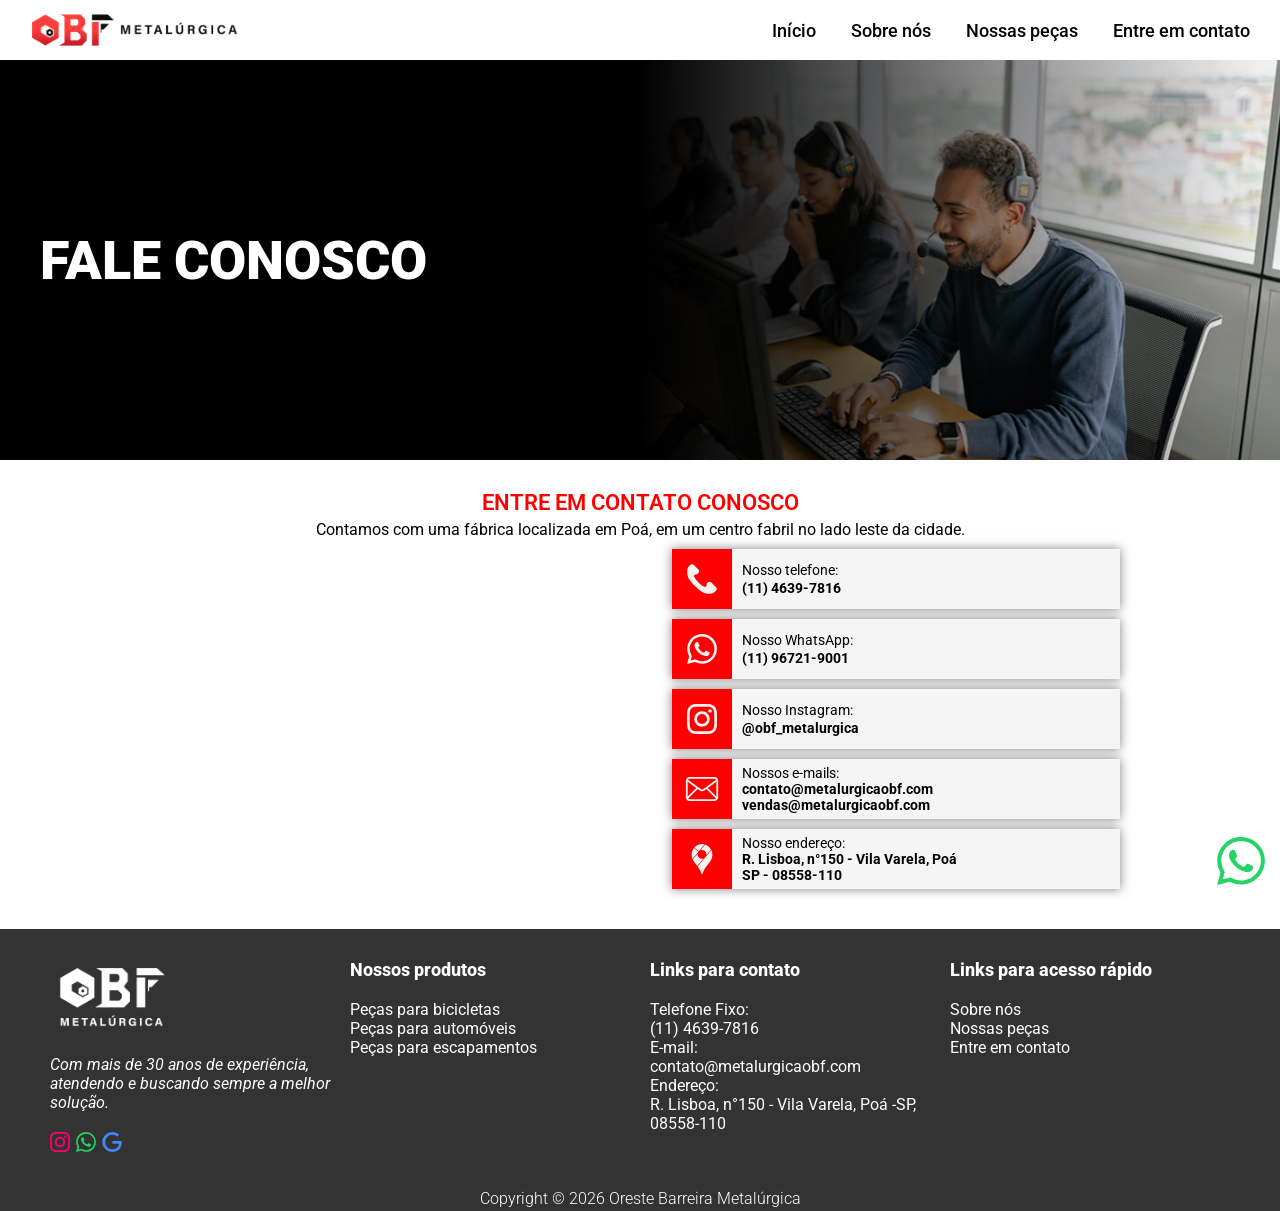
<file: contato.html>
<!DOCTYPE html>
<html lang="pt-br">

<head>
    <title>OBF Metalúrgica - Contato</title>
    <meta name="viewport" content="width=device-width, initial-scale=1.0" />
    <link rel="icon" type="image/svg+xml" href="./assets/logos/obf-fav.webp" />
    <link rel="stylesheet" href="./css/global-styles.css" />
    <link rel="stylesheet" href="./css/header-footer-styles.css" />
    <link rel="stylesheet" href="./css/contato.css" />
</head>

<body>
    <nav>
        <a class="nav-links" href="./index.html"><img id="logo" src="./assets/logos/obf-long.png" /></a>
        <div id="nav-bar">
            <a class="nav-links" href="./index.html">Início</a>
            <a class="nav-links" href="./sobre.html">Sobre nós</a>
            <a class="nav-links" href="./linhas.html">Nossas peças</a>
            <a class="nav-links" href="./contato.html">Entre em contato</a>
        </div>
        <div id="nav-burguer">
            <button onclick="burguerButton()" id="burguer" class="nav-links">≡</button>
        </div>
        <div id="extra-nav-bar">
            <a class="nav-links" href="./index.html">Início</a>
            <a class="nav-links" href="./sobre.html">Sobre nós</a>
            <a class="nav-links" href="./linhas.html">Nossas peças</a>
            <a class="nav-links" href="./contato.html">Entre em contato</a>
        </div>
    </nav>

    <main>
        <section id="contact-us">
            <div id="contact-msg">
                <h1 id="contact-h1">FALE CONOSCO</h1>
            </div>
            <img src="./assets/contact-us/header.jpg" id="contact-img" />
        </section>

        <section id="contact-section">
            <h2 id="contact-h2">Entre em Contato Conosco</h2>
            <p id="contact-p">Contamos com uma fábrica localizada em Poá, em um centro fabril no lado leste da cidade.
            </p>

            <div id="contact-list">
                <iframe id="maps-iframe"
                    src="https://www.google.com/maps/embed?pb=!1m18!1m12!1m3!1d3658.6811883352834!2d-46.3333812!3d-23.5079901!2m3!1f0!2f0!3f0!3m2!1i1024!2i768!4f13.1!3m3!1m2!1s0x94ce7bd0c9814b29%3A0x205533186cb8b0ed!2sMetal%C3%BArgica%20OBF%20(Oreste%20Barreira%20M.E)!5e0!3m2!1spt-BR!2sbr!4v1792763710084!5m2!1spt-BR!2sbr"
                    width="640" height="325" style="border:0;" allowfullscreen="" loading="lazy"
                    referrerpolicy="strict-origin-when-cross-origin"></iframe>

                <ul id="contact-block-list">
                    <li class="contact-block">
                        <div class="first">
                            <img class="contact-img" src="./assets/social-media/white/phone.svg" />
                        </div>
                        <div class="second">
                            <p class="contact-text">Nosso telefone: </p>
                            <a><b><a class="contact-links" href="tel:1146397816">(11) 4639-7816</a></b></a>
                        </div>
                    </li>
                    <li class="contact-block">
                        <div class="first">
                            <img class="contact-img" src="./assets/social-media/white/whatsapp.svg" />
                        </div>
                        <div class="second">
                            <p class="contact-text">Nosso WhatsApp: </p>
                            <a><b><a class="contact-links" href="https://wa.me/5511967219001">(11)
                                        96721-9001</a></b></a>
                        </div>
                    </li>
                    <li class="contact-block">
                        <div class="first">
                            <img class="contact-img" src="./assets/social-media/white/instagram.svg" />
                        </div>
                        <div class="second">
                            <p class="contact-text">Nosso Instagram: </p>
                            <a><b><a class="contact-links"
                                        href="https://www.instagram.com/obf_metalurgica/">@obf_metalurgica</a></b></a>
                        </div>
                    </li>
                    <li class="contact-block">
                        <div class="first">
                            <img class="contact-img" src="./assets/social-media/white/mail.svg" />
                        </div>
                        <div class="second">
                            <p class="contact-text">Nossos e-mails: </p>
                            <ul>
                                <li>
                                    <a class="contact-links"
                                        href="mailto:contato@metalurgicaobf.com">contato@metalurgicaobf.com</a>
                                </li>
                                <li>
                                    <a class="contact-links"
                                        href="mailto:vendas@metalurgicaobf.com">vendas@metalurgicaobf.com</a>
                                </li>
                            </ul>
                        </div>
                    </li>
                    <li class="contact-block">
                        <div class="first">
                            <img class="contact-img" src="./assets/social-media/white/googlemaps.svg" />
                        </div>
                        <div class="second">
                            <p class="contact-text">Nosso endereço: </p>
                            <a><b><a class="contact-links" href="https://maps.app.goo.gl/VjqthBJTDVHQ3ddt7">
                                        R. Lisboa, n°150 - Vila Varela, Poá<br>SP - 08558-110</a>
                        </div>
                    </li>
                </ul>
            </div>
        </section>
    </main>

    <footer>
        <div id="info-column" class="footer-columns">
            <img width="125px" src="./assets/logos/obf-white.webp" />
            <p><i>Com mais de 30 anos de experiência, atendendo e buscando sempre a melhor solução.</i></p>
            <ul id="social-media">
                <li>
                    <a href="https://www.instagram.com/obf_metalurgica/" target="_blank">
                        <img class="social-media-pics" src="./assets/social-media/instagram.svg" alt="Instagram">
                    </a>
                </li>
                <li>
                    <a href="https://wa.me/5511967219001" target="_blank">
                        <img class="social-media-pics" src="./assets/social-media/whatsapp.svg" alt="Whatsapp">
                    </a>
                </li>
                <li>
                    <a href="https://share.google/pDFJxwhlDsNlLigcN" target="_blank">
                        <img class="social-media-pics" src="./assets/social-media/google.svg" alt="Google">
                    </a>
                </li>
            </ul>
        </div>

        <div id-"products-column" class="footer-columns">
            <p class="column-title">Nossos produtos</p>
            <ul>
                <li>
                    <a class="column-links" href="./linhas.html#bikes">Peças para bicicletas</a>
                </li>
                <li>
                    <a class="column-links" href="./linhas.html#autos">Peças para automóveis</a>
                </li>
                <li>
                    <a class="column-links" href="./linhas.html#escapes">Peças para escapamentos</a>
                </li>
            </ul>
        </div>

        <div id-"contacts-column" class="footer-columns">
            <p class="column-title">Links para contato</p>
            <ul>
                <li>
                    Telefone Fixo: <br>
                    <a class="column-links" href="tel:1146397816">(11) 4639-7816</a>
                </li>
                <li>
                    E-mail: <br>
                    <a class="column-links" href="mailto:contato@metalurgicaobf.com">contato@metalurgicaobf.com</a>
                </li>
                <li>
                    Endereço: <br>
                    <a class="column-links" href="https://maps.app.goo.gl/VjqthBJTDVHQ3ddt7">
                        R. Lisboa, n°150 - Vila Varela, Poá -SP, 08558-110</a>
                </li>
            </ul>
        </div>

        <div id-"links-column" class="footer-columns">
            <p class="column-title">Links para acesso rápido</p>
            <ul>
                <li>
                    <a class="column-links" href="./sobre.html">Sobre nós</a>
                </li>
                <li>
                    <a class="column-links" href="./linhas.html">Nossas peças</a>
                </li>
                <li>
                    <a class="column-links" href="./contato.html">Entre em contato</a>
                </li>
            </ul>
        </div>
    </footer>

    <div id="copyright">
        <p>Copyright © 2026 Oreste Barreira Metalúrgica</p>
    </div>

    <a href="https://wa.me/5511967219001" target="_blank">
        <img id="whatsapp-link" src="./assets/social-media/whatsapp.svg" alt="Whatsapp">
    </a>
</body>

<script src="./scripts/burguer.js"></script>

</html>
</file>
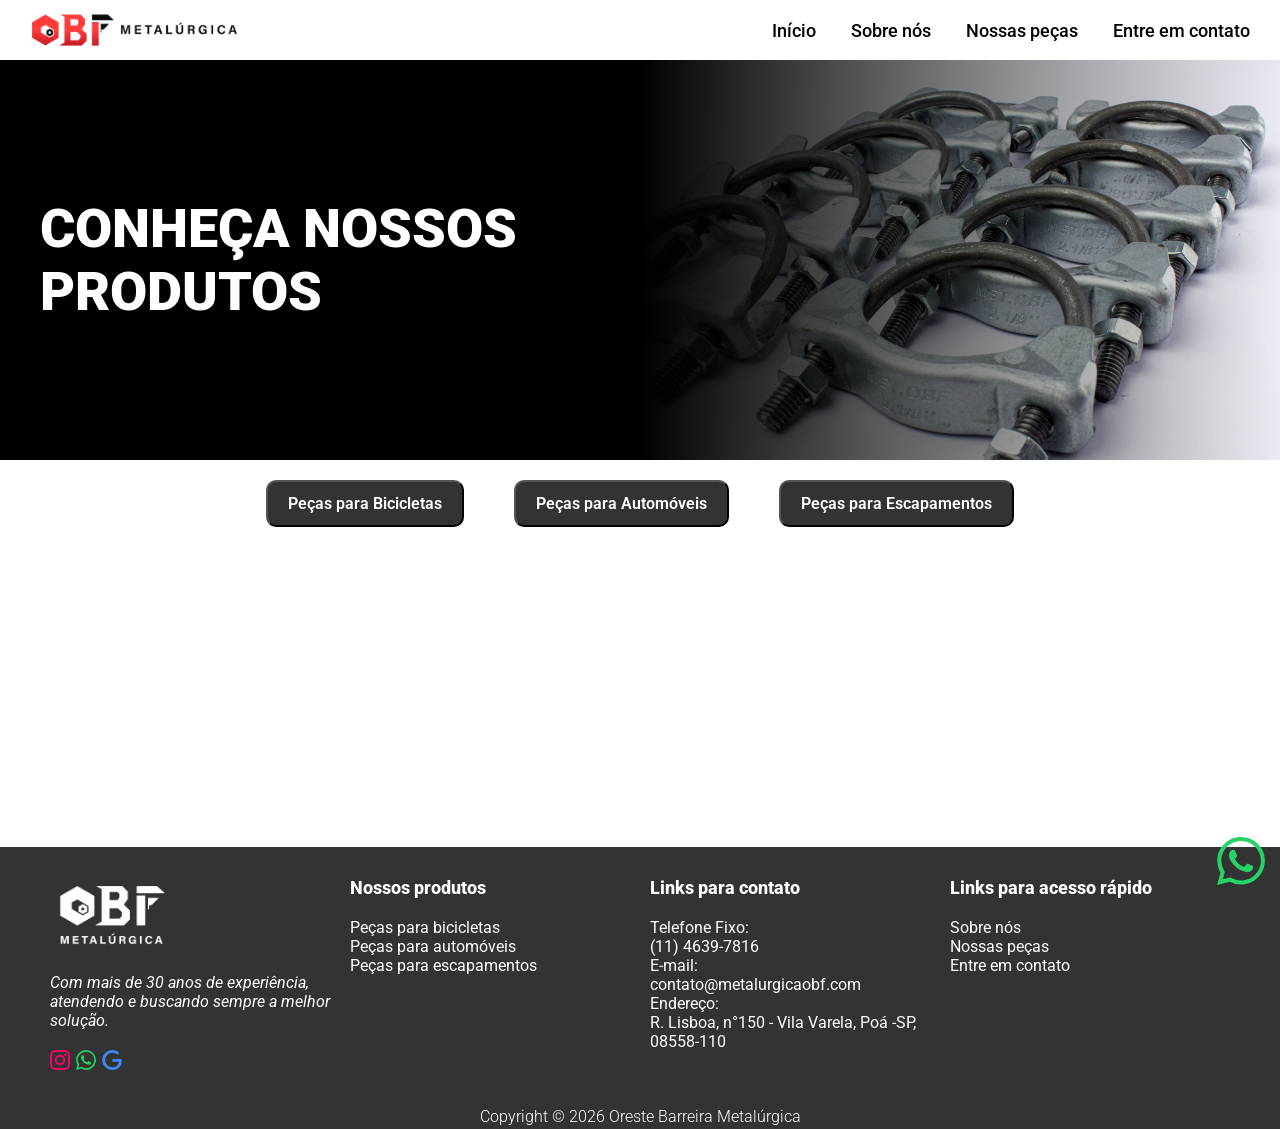
<file: linhas.html>
<!DOCTYPE html>
<html lang="pt-br">

<head>
    <title>OBF Metalúrgica - Nossos produtos</title>
    <meta name="viewport" content="width=device-width, initial-scale=1.0" />
    <link rel="icon" type="image/svg+xml" href="./assets/logos/obf-fav.webp" />
    <link rel="stylesheet" href="./css/global-styles.css" />
    <link rel="stylesheet" href="./css/header-footer-styles.css" />
    <link rel="stylesheet" href="./css/linhas.css" />
</head>

<body>
    <nav>
        <a class="nav-links" href="./index.html"><img id="logo" src="./assets/logos/obf-long.png" /></a>
        <div id="nav-bar">
            <a class="nav-links" href="./index.html">Início</a>
            <a class="nav-links" href="./sobre.html">Sobre nós</a>
            <a class="nav-links" href="./linhas.html">Nossas peças</a>
            <a class="nav-links" href="./contato.html">Entre em contato</a>
        </div>
        <div id="nav-burguer">
            <button onclick="burguerButton()" id="burguer" class="nav-links">≡</button>
        </div>
        <div id="extra-nav-bar">
            <a class="nav-links" href="./index.html">Início</a>
            <a class="nav-links" href="./sobre.html">Sobre nós</a>
            <a class="nav-links" href="./linhas.html">Nossas peças</a>
            <a class="nav-links" href="./contato.html">Entre em contato</a>
        </div>
    </nav>

    <main>
        <section id="produtos">
            <div id="produtos-msg">
                <h1 id="produtos-h1">CONHEÇA NOSSOS PRODUTOS</h1>
            </div>
            <img src="./assets/products/header.jpg" id="produtos-img" />
        </section>

        <section id="nossos-produtos">
            <button class="linhas-produtos">
                <h5 class="produtos-h5" onclick="createList(produtosBicicleta)">Peças para Bicicletas</h5>
            </button>
            <button class="linhas-produtos">
                <h5 class="produtos-h5" onclick="createList(produtosAutomovel)">Peças para Automóveis</h5>
            </button>
            <button class="linhas-produtos">
                <h5 class="produtos-h5" onclick="createList(produtosEscapamento)">Peças para Escapamentos</h5>
            </button>
        </section>

        <section id="linha-de-produtos">
            <!-- To be filled by js -->
        </section>
    </main>

    <footer>
        <div id="info-column" class="footer-columns">
            <img width="125px" src="./assets/logos/obf-white.webp" />
            <p><i>Com mais de 30 anos de experiência, atendendo e buscando sempre a melhor solução.</i></p>
            <ul id="social-media">
                <li>
                    <a href="https://www.instagram.com/obf_metalurgica/" target="_blank">
                        <img class="social-media-pics" src="./assets/social-media/instagram.svg" alt="Instagram">
                    </a>
                </li>
                <li>
                    <a href="https://wa.me/5511967219001" target="_blank">
                        <img class="social-media-pics" src="./assets/social-media/whatsapp.svg" alt="Whatsapp">
                    </a>
                </li>
                <li>
                    <a href="https://share.google/pDFJxwhlDsNlLigcN" target="_blank">
                        <img class="social-media-pics" src="./assets/social-media/google.svg" alt="Google">
                    </a>
                </li>
            </ul>
        </div>

        <div id-"products-column" class="footer-columns">
            <p class="column-title">Nossos produtos</p>
            <ul>
                <li>
                    <a class="column-links" href="./linhas.html#bikes">Peças para bicicletas</a>
                </li>
                <li>
                    <a class="column-links" href="./linhas.html#autos">Peças para automóveis</a>
                </li>
                <li>
                    <a class="column-links" href="./linhas.html#escapes">Peças para escapamentos</a>
                </li>
            </ul>
        </div>

        <div id-"contacts-column" class="footer-columns">
            <p class="column-title">Links para contato</p>
            <ul>
                <li>
                    Telefone Fixo: <br>
                    <a class="column-links" href="tel:1146397816">(11) 4639-7816</a>
                </li>
                <li>
                    E-mail: <br>
                    <a class="column-links"
                        href="mailto:contato@metalurgicaobf.com">contato@metalurgicaobf.com</a>
                </li>
                <li>
                    Endereço: <br>
                    <a class="column-links" href="https://maps.app.goo.gl/VjqthBJTDVHQ3ddt7">
                        R. Lisboa, n°150 - Vila Varela, Poá -SP, 08558-110</a>
                </li>
            </ul>
        </div>

        <div id-"links-column" class="footer-columns">
            <p class="column-title">Links para acesso rápido</p>
            <ul>
                <li>
                    <a class="column-links" href="./sobre.html">Sobre nós</a>
                </li>
                <li>
                    <a class="column-links" href="./linhas.html">Nossas peças</a>
                </li>
                <li>
                    <a class="column-links" href="./contato.html">Entre em contato</a>
                </li>
            </ul>
        </div>
    </footer>

    <div id="copyright">
        <p>Copyright © 2026 Oreste Barreira Metalúrgica</p>
    </div>

    <a href="https://wa.me/5511967219001" target="_blank">
        <img id="whatsapp-link" src="./assets/social-media/whatsapp.svg" alt="Whatsapp">
    </a>
</body>

<script src="./scripts/burguer.js"></script>
<script src="./scripts/products.js"></script>

</html>
</file>
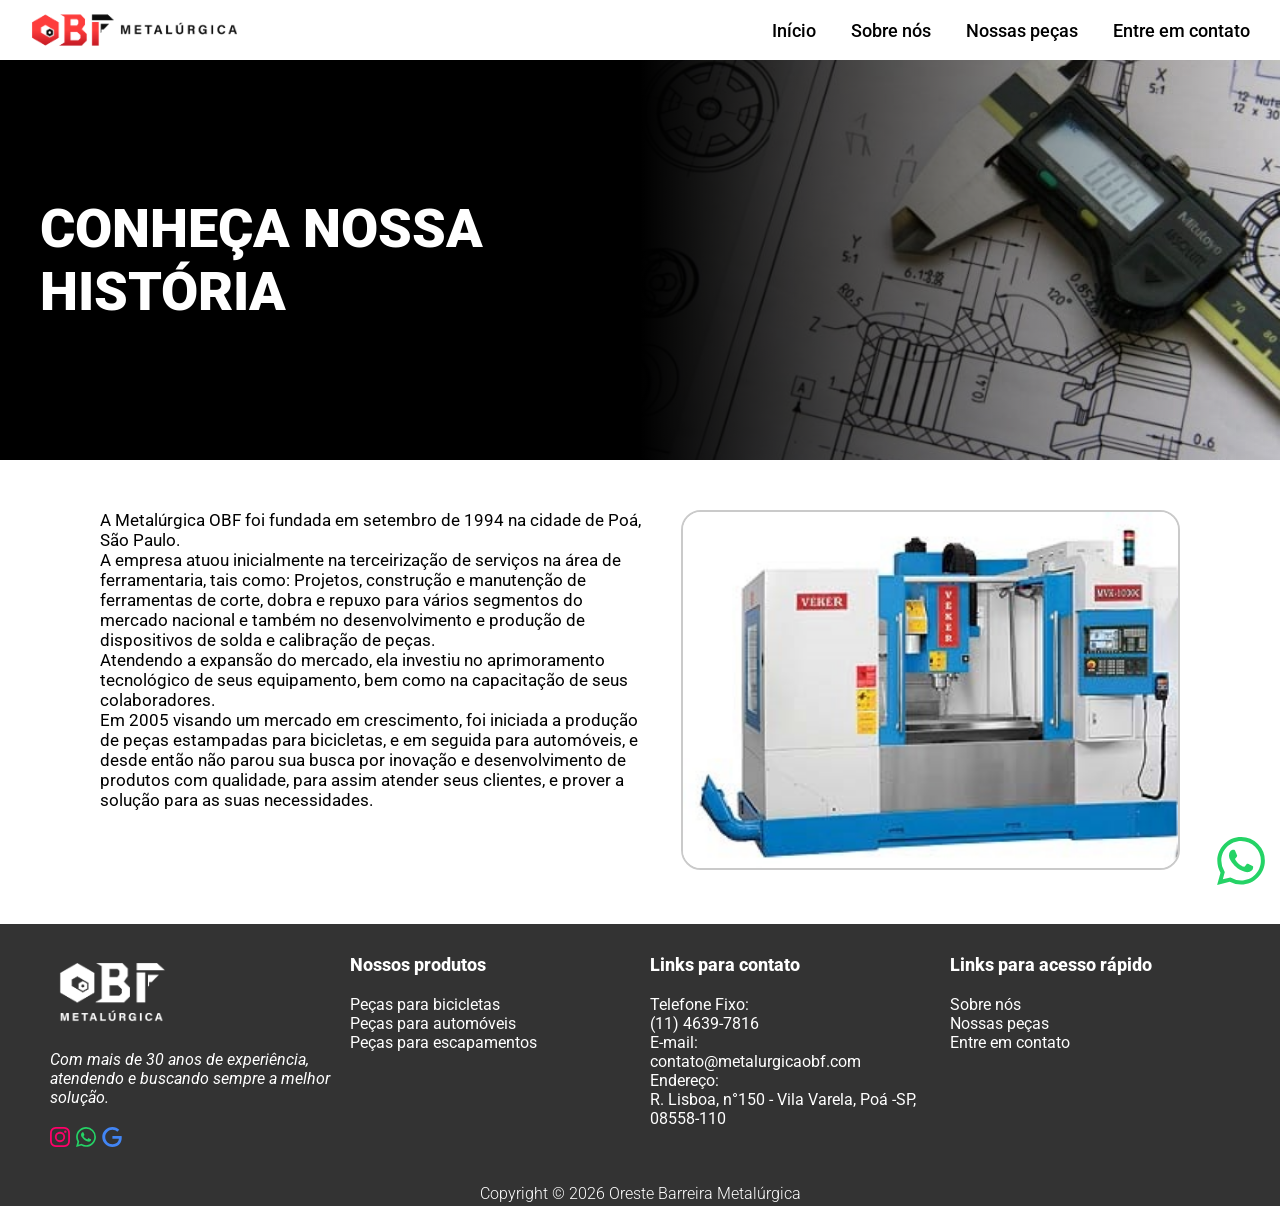
<file: sobre.html>
<!DOCTYPE html>
<html lang="pt-br">

<head>
    <title>OBF Metalúrgica - Sobre nós</title>
    <meta name="viewport" content="width=device-width, initial-scale=1.0" />
    <link rel="icon" type="image/svg+xml" href="./assets/logos/obf-fav.webp" />
    <link rel="stylesheet" href="./css/global-styles.css" />
    <link rel="stylesheet" href="./css/header-footer-styles.css" />
    <link rel="stylesheet" href="./css/sobre.css" />
</head>

<body>
    <nav>
        <a class="nav-links" href="./index.html"><img id="logo" src="./assets/logos/obf-long.png" /></a>
        <div id="nav-bar">
            <a class="nav-links" href="./index.html">Início</a>
            <a class="nav-links" href="./sobre.html">Sobre nós</a>
            <a class="nav-links" href="./linhas.html">Nossas peças</a>
            <a class="nav-links" href="./contato.html">Entre em contato</a>
        </div>
        <div id="nav-burguer">
            <button onclick="burguerButton()" id="burguer" class="nav-links">≡</button>
        </div>
        <div id="extra-nav-bar">
            <a class="nav-links" href="./index.html">Início</a>
            <a class="nav-links" href="./sobre.html">Sobre nós</a>
            <a class="nav-links" href="./linhas.html">Nossas peças</a>
            <a class="nav-links" href="./contato.html">Entre em contato</a>
        </div>
    </nav>

    <main>
        <section id="sobre">
            <div id="sobre-msg">
                <h1 id="sobre-h1">CONHEÇA NOSSA HISTÓRIA</h1>
            </div>
            <img src="./assets/about/header.jpeg" id="sobre-img" />
        </section>
        <section id="historia">
            <div id="texto">
                <p>A Metalúrgica OBF foi fundada em setembro de 1994 na cidade de Poá, São Paulo.</p>
                <p>A empresa atuou inicialmente na terceirização de serviços na área de ferramentaria, tais como:
                    Projetos,
                    construção e manutenção de ferramentas de corte, dobra e repuxo para vários segmentos do mercado
                    nacional e também no desenvolvimento e produção de dispositivos de solda e calibração de peças.</p>
                <p>Atendendo a expansão do mercado, ela investiu no aprimoramento tecnológico de seus equipamento, bem
                    como
                    na capacitação de seus colaboradores.</p>
                <p>Em 2005 visando um mercado em crescimento, foi iniciada a produção de peças estampadas para
                    bicicletas, e
                    em seguida para automóveis, e desde então não parou sua busca por inovação e desenvolvimento de
                    produtos
                    com qualidade, para assim atender seus clientes, e prover a solução para as suas necessidades.</p>
            </div>
            <div id="img">
                <img src="./assets/about/smallphoto.png" id="historia-img" />
            </div>
        </section>
    </main>

    <footer>
        <div id="info-column" class="footer-columns">
            <img width="125px" src="./assets/logos/obf-white.webp" />
            <p><i>Com mais de 30 anos de experiência, atendendo e buscando sempre a melhor solução.</i></p>
            <ul id="social-media">
                <li>
                    <a href="https://www.instagram.com/obf_metalurgica/" target="_blank">
                        <img class="social-media-pics" src="./assets/social-media/instagram.svg" alt="Instagram">
                    </a>
                </li>
                <li>
                    <a href="https://wa.me/5511967219001" target="_blank">
                        <img class="social-media-pics" src="./assets/social-media/whatsapp.svg" alt="Whatsapp">
                    </a>
                </li>
                <li>
                    <a href="https://share.google/pDFJxwhlDsNlLigcN" target="_blank">
                        <img class="social-media-pics" src="./assets/social-media/google.svg" alt="Google">
                    </a>
                </li>
            </ul>
        </div>

        <div id-"products-column" class="footer-columns">
            <p class="column-title">Nossos produtos</p>
            <ul>
                <li>
                    <a class="column-links" href="./linhas.html#bikes">Peças para bicicletas</a>
                </li>
                <li>
                    <a class="column-links" href="./linhas.html#autos">Peças para automóveis</a>
                </li>
                <li>
                    <a class="column-links" href="./linhas.html#escapes">Peças para escapamentos</a>
                </li>
            </ul>
        </div>

        <div id-"contacts-column" class="footer-columns">
            <p class="column-title">Links para contato</p>
            <ul>
                <li>
                    Telefone Fixo: <br>
                    <a class="column-links" href="tel:1146397816">(11) 4639-7816</a>
                </li>
                <li>
                    E-mail: <br>
                    <a class="column-links"
                        href="mailto:contato@metalurgicaobf.com">contato@metalurgicaobf.com</a>
                </li>
                <li>
                    Endereço: <br>
                    <a class="column-links" href="https://maps.app.goo.gl/VjqthBJTDVHQ3ddt7">
                        R. Lisboa, n°150 - Vila Varela, Poá -SP, 08558-110</a>
                </li>
            </ul>
        </div>

        <div id-"links-column" class="footer-columns">
            <p class="column-title">Links para acesso rápido</p>
            <ul>
                <li>
                    <a class="column-links" href="./sobre.html">Sobre nós</a>
                </li>
                <li>
                    <a class="column-links" href="./linhas.html">Nossas peças</a>
                </li>
                <li>
                    <a class="column-links" href="./contato.html">Entre em contato</a>
                </li>
            </ul>
        </div>
    </footer>

    <div id="copyright">
        <p>Copyright © 2026 Oreste Barreira Metalúrgica</p>
    </div>

    <a href="https://wa.me/5511967219001" target="_blank">
        <img id="whatsapp-link" src="./assets/social-media/whatsapp.svg" alt="Whatsapp">
    </a>
</body>

<script src="./scripts/burguer.js"></script>

</html>
</file>
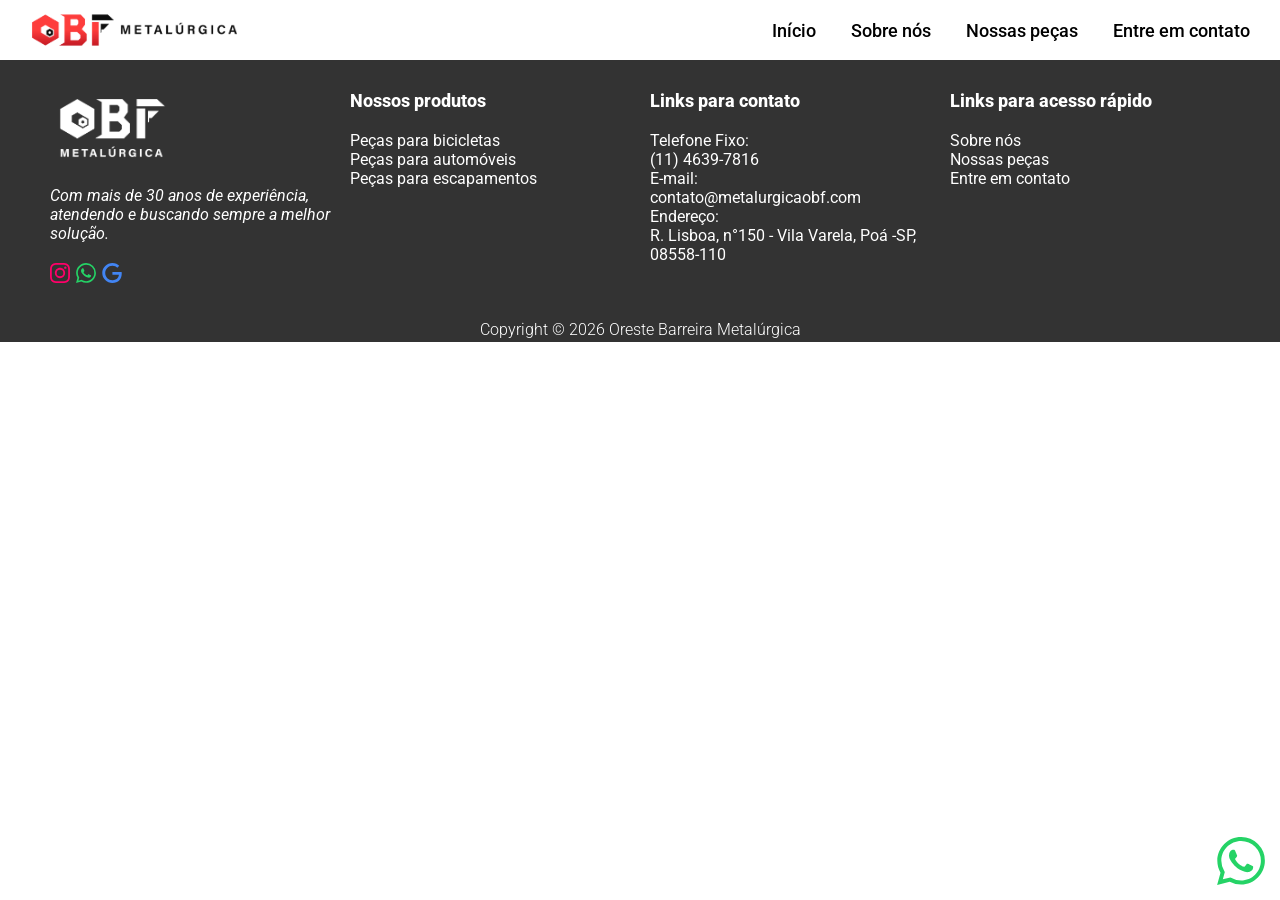
<file: stylesheet.html>
<!DOCTYPE html>
<html lang="pt-br">

<head>
    <title>OBF Metalúrgica </title>
    <meta name="viewport" content="width=device-width, initial-scale=1.0" />
    <link rel="icon" type="image/svg+xml" href="./assets/logos/obf-fav.webp" />
    <link rel="stylesheet" href="./css/global-styles.css" />
    <link rel="stylesheet" href="./css/header-footer-styles.css" />
</head>

<body>
    <nav>
        <a class="nav-links" href="./index.html"><img id="logo" src="./assets/logos/obf-long.png" /></a>
        <div id="nav-bar">
            <a class="nav-links" href="./index.html">Início</a>
            <a class="nav-links" href="./sobre.html">Sobre nós</a>
            <a class="nav-links" href="./linhas.html">Nossas peças</a>
            <a class="nav-links" href="./contato.html">Entre em contato</a>
        </div>
        <div id="nav-burguer">
            <button onclick="burguerButton()" id="burguer" class="nav-links">≡</button>
        </div>
        <div id="extra-nav-bar">
            <a class="nav-links" href="./index.html">Início</a>
            <a class="nav-links" href="./sobre.html">Sobre nós</a>
            <a class="nav-links" href="./linhas.html">Nossas peças</a>
            <a class="nav-links" href="./contato.html">Entre em contato</a>
        </div>
    </nav>


    <footer>
        <div id="info-column" class="footer-columns">
            <img width="125px" src="./assets/logos/obf-white.webp" />
            <p><i>Com mais de 30 anos de experiência, atendendo e buscando sempre a melhor solução.</i></p>
            <ul id="social-media">
                <li>
                    <a href="https://www.instagram.com/obf_metalurgica/" target="_blank">
                        <img class="social-media-pics" src="./assets/social-media/instagram.svg" alt="Instagram">
                    </a>
                </li>
                <li>
                    <a href="https://wa.me/5511967219001" target="_blank">
                        <img class="social-media-pics" src="./assets/social-media/whatsapp.svg" alt="Whatsapp">
                    </a>
                </li>
                <li>
                    <a href="https://share.google/pDFJxwhlDsNlLigcN" target="_blank">
                        <img class="social-media-pics" src="./assets/social-media/google.svg" alt="Google">
                    </a>
                </li>
            </ul>
        </div>

        <div id-"products-column" class="footer-columns">
            <p class="column-title">Nossos produtos</p>
            <ul>
                <li>
                    <a class="column-links" href="./linhas.html#bikes">Peças para bicicletas</a>
                </li>
                <li>
                    <a class="column-links" href="./linhas.html#autos">Peças para automóveis</a>
                </li>
                <li>
                    <a class="column-links" href="./linhas.html#escapes">Peças para escapamentos</a>
                </li>
            </ul>
        </div>

        <div id-"contacts-column" class="footer-columns">
            <p class="column-title">Links para contato</p>
            <ul>
                <li>
                    Telefone Fixo: <br>
                    <a class="column-links" href="tel:1146397816">(11) 4639-7816</a>
                </li>
                <li>
                    E-mail: <br>
                    <a class="column-links"
                        href="mailto:contato@metalurgicaobf.com">contato@metalurgicaobf.com</a>
                </li>
                <li>
                    Endereço: <br>
                    <a class="column-links" href="https://maps.app.goo.gl/VjqthBJTDVHQ3ddt7">
                        R. Lisboa, n°150 - Vila Varela, Poá -SP, 08558-110</a>
                </li>
            </ul>
        </div>

        <div id-"links-column" class="footer-columns">
            <p class="column-title">Links para acesso rápido</p>
            <ul>
                <li>
                    <a class="column-links" href="./sobre.html">Sobre nós</a>
                </li>
                <li>
                    <a class="column-links" href="./linhas.html">Nossas peças</a>
                </li>
                <li>
                    <a class="column-links" href="./contato.html">Entre em contato</a>
                </li>
            </ul>
        </div>
    </footer>

    <div id="copyright">
        <p>Copyright © 2026 Oreste Barreira Metalúrgica</p>
    </div>

    <a href="https://wa.me/5511967219001" target="_blank">
        <img id="whatsapp-link" src="./assets/social-media/whatsapp.svg" alt="Whatsapp">
    </a>
</body>

<script src="./scripts/burguer.js"></script>

</html>
</file>
<file: css/global-styles.css>
@import url('https://fonts.googleapis.com/css2?family=Comic+Relief:wght@400;700&family=Roboto:ital,wght@0,100..900;1,100..900&display=swap');

* {
    margin: 0;
    padding: 0;
    box-sizing: border-box;
    font-family: "Roboto", Arial, sans-serif;
}

/* General font styles */

h1 {
    font-size: 32px;
    font-weight: 900;
}

h2 {
    font-size: 22px;
    font-weight: 600;
    text-transform: uppercase;
    margin-bottom: 5px;
}

h3 {
    font-size: 20px;
    font-weight: 600;
}

h4 {
    font-size: 18px;
    font-weight: 600;
}

h5 {
    font-size: 16px;
    font-weight: 600;
}

h6 {
    font-size: 14px;
    font-weight: 600;
}

p {
    font-size: 16px;
}

a {
    text-decoration: none;
    width: fit-content;
}

ul {
    list-style: none;
}
</file>
<file: css/header-footer-styles.css>
/* Whatsapp floating icon */

#whatsapp-link {
    height: 48px;
    position: fixed;
    bottom: 15px;
    right: 15px;
    cursor: pointer;
}

#whatsapp-link:hover {
    opacity: 70%;
}

/* Navigation bar */

nav {
    height: 60px;
    width: auto;
    display: flex;
    flex-direction: row;
    align-items: center;
    margin-left: 20px;
}

#nav-bar {
    width: 100%;
    display: flex;
    justify-content: end;
    gap: 35px;
    margin-right: 30px;
}

#logo {
    display: flex;
    align-items: center;
    height: 50px;
}

.nav-links {
    font-size: 18px;
    font-weight: 500;
    color: black;
    text-decoration: none;
    cursor: pointer;
}

.nav-links:hover {
    color: red;
}

/* Navigation burguer */

#nav-burguer {
    display: none;
}

#extra-nav-bar {
    display: none;
}

/* Footer */

footer {
    display: grid;
    grid-template-columns: repeat(4, 1fr);
    grid-template-rows: 1fr;
    gap: 20px;
    padding: 30px 50px;

    height: fit-content;
    color: white;
    background-color: #333;

    font-size: 16px;
    font-weight: normal;
}

.footer-columns {
    display: flex;
    flex-direction: column;
    gap: 20px;
}

.column-title {
    font-weight: 800;
    font-size: 18px;
}

.column-links {
    color: white;
}

.column-links:hover {
    color: red;
}

#social-media {
    display: flex;
    gap: 6px;
}

.social-media-pics {
    height: 20px;
}

#copyright {
    height: 25px;
    width: 100%;
    display: flex;
    justify-content: center;
    align-items: center;
    padding: 8px;
    background-color: #333;

    color: white;
    font-size: 18px;
    font-weight: 300;
}

/* Tablets */

@media (max-width: 920px) {
    /* Navigation bar */

    #nav-bar {
        gap: 15px;
        margin-right: 10px;

        .nav-links {
            font-size: 15px;
        }
    }

    /* Footer */

    footer {
        padding: 20px;
    }

    .column-title {
        font-size: 16px;
    }

    .column-links {
        font-size: 14px;
    }
}

/* Mobile */

@media (max-width: 640px) {
    /* Navigation bar */

    nav {
        margin-left: 5px;
    }

    #nav-bar {
        width: 0;
        display: none;
    }

    /* Navigation burguer */

    #nav-burguer {
        display: block;
        position: absolute;
        right: 10px;

        button {
            border: none;
            background-color: transparent;
            font-size: 40px;
        }
    }

    #extra-nav-bar {
        position: absolute;
        left: 0px;
        top: 60px;

        height: fit-content;
        width: 100vw;

        background-color: white;
        display: none;
        flex-direction: column;
        z-index: 100;

        .nav-links {
            font-size: 28px;
            font-weight: 450;
            margin-left: 15px;
            margin-bottom: 10px;
        }
    }

    /* Footer */

    footer {
        display: flex;
        flex-direction: column;
        gap: 20px;
        padding: 30px;

        img:not(.social-media-pics) {
            width: 220px;
        }

        p,
        li {
            font-size: 18px;
            font-weight: 500;
        }
    }

    .footer-columns {
        gap: 10px;
    }

    .column-title {
        font-size: 20px;
    }

    .column-links {
        font-size: 16px;
        font-weight: 400;
    }

    #social-media {
        display: flex;
        gap: 15px;
    }

    .social-media-pics {
        margin-top: 10px;
        height: 35px;
    }

    #copyright {
        font-size: 12px;
        font-weight: 300;
    }
}
</file>
<file: css/contato.css>
/* "Contact us" header */

#contact-us {
    display: flex;
    height: 400px;
    width: 100%;
    background-image: linear-gradient(90deg, #000000 50%, #ffffff00 100%);
}

#contact-msg {
    display: flex;
    flex-direction: column;
    gap: 10px;
    justify-content: center;

    height: 100%;
    width: 100%;
    margin-left: 40px;
    position: relative;
    margin-right: -200px;
}

#contact-h1 {
    height: auto;
    width: fit-content;
    max-width: 560px;
    align-content: center;
    color: white;
    font-size: 54px;
    font-weight: 900;
}

#contact-img {
    width: 100%;
    height: 100%;
    object-fit: cover;
    object-position: center;
    z-index: -1;
}

/* "Contact List" section */

#contact-section {
    height: fit-content;
    width: 100%;
    padding: 30px 100px;

    #contact-h2 {
        text-align: center;
        color: red;
    }

    #contact-p {
        text-align: center;
        margin-bottom: 10px;
    }
}

#contact-list {
    display: flex;
    justify-content: center;
    align-items: center;
    gap: 30px;
}

#contact-block-list {
    display: flex;
    flex-direction: column;
    gap: 10px;
}

#maps-iframe {
    width: 40vw;
    border-radius: 10px;
}

.contact-block {
    height: 60px;
    width: 35vw;
    box-shadow: 0 0 10px 0 rgba(0, 0, 0, 0.5);

    display: grid;
    grid-template-columns: 50px auto;

    .first {
        height: 60px;
        width: 60px;
        background-color: red;

        display: flex;
        justify-content: center;
        align-items: center;
    }

    .second {
        height: 100%;
        background-color: whitesmoke;
        display: flex;
        flex-direction: column;
        justify-content: center;
        margin-left: 10px;

        li {
            font-weight: bold;
            font-size: 12px;
        }

    }
}

.contact-img {
    height: 30px;
}

.contact-text,
.contact-links {
    display: inline-block;
    padding-left: 10px;
    font-size: 14px;
    color: black;
}

.contact-links:hover {
    color: red;
}

/* Medium screens */

@media (max-width: 840px) {

    .contact-text,
    .contact-links {
        font-size: 12px;
    }
}

/* Small screens */

@media (max-width: 720px) {
    /* Contact header */

    #contact-us {
        background-image: linear-gradient(90deg, #000000 20%, #ffffff00 100%);
    }


    #contact-h1 {
        font-size: 42px;
    }


    /* "Contact List" section */

    #contact-section {
        padding: 30px;
    }

    #contact-list {
        flex-direction: column;
    }

    #maps-iframe {
        width: 80vw;
    }

    .contact-block {
        height: 70px;
        width: 80vw;

        .first {
            height: 70px;
            width: 70px;
            background-color: red;
        }

        .second {
            margin-left: 20px;
        }
    }

    .contact-img {
        height: 40px;
    }

    .contact-text,
    .contact-links {
        font-size: 16px;
    }
}

/* VERY small size */

@media (max-width: 480px) {

    .contact-text,
    .contact-links {
        font-size: 3.3vw;
    }
}
</file>
<file: css/linhas.css>
/* "Produtos" header */

#produtos {
    display: flex;
    height: 400px;
    width: 100%;
    background-image: linear-gradient(90deg, #000000 50%, #ffffff00 100%);
}

#produtos-msg {
    display: flex;
    flex-direction: column;
    gap: 10px;
    justify-content: center;

    height: 100%;
    width: 100%;
    margin-left: 40px;
    position: relative;
    margin-right: -200px;
}

#produtos-h1 {
    height: auto;
    width: fit-content;
    max-width: 560px;
    align-content: center;
    color: white;
    font-size: 54px;
    font-weight: 900;
}

#produtos-img {
    width: 100%;
    height: 100%;
    object-fit: cover;
    object-position: left;
    z-index: -1;
}


/* "Nossos produtos" section */

#nossos-produtos {
    display: flex;
    justify-content: center;
    gap: 50px;

    height: fit-content;
    color: black;
    background-color: white;
    padding: 20px 100px;
}

.linhas-produtos {
    display: flex;
    flex-direction: column;
    align-items: center;
    gap: 10px;

    height: fit-content;
    width: fit-content;
    padding: 12px 20px;
    border-radius: 10px;
    color: white;
    background-color: #333;
}

.produtos-h5 {
    text-align: center;
}

.linhas-produtos:hover {
    transition-duration: 400ms;
    background-color: #111;
}

/* Grade de produtos */

#linha-de-produtos {
    display: grid;
    grid-template-columns: repeat(4, 1fr);
    grid-template-rows: 270px;
    row-gap: 35px;
    justify-items: center;
    margin-bottom: 20px;

    height: fit-content;
    background-color: white;
}

.linha-prods {
    display: flex;
    flex-direction: column;
    align-items: center;
    justify-content: space-between;
    gap: 5px;

    height: 100%;
    width: 20vw;
    padding: 10px;
    border-radius: 10px;

    color: white;
    background-color: black;
    text-align: center;
}

.linha-h4 {
    color: red;
}

.linha-img {
    width: 90%;
    border-radius: 10px;
}

.linha-descricao {
    color: white;
    font-size: 17px;
}

@media (max-width: 1280px) {
    /* Grade de produtos */

    #linha-de-produtos {
        grid-template-columns: repeat(3, 1fr);
        grid-template-rows: 280px;
    }

    .linha-prods {
        height: 100%;
        width: 27vw;
    }

    .linha-img {
        width: 85%;
    }
}

@media (max-width: 920px) {
    /* Grade de produtos */

    #linha-de-produtos {
        grid-template-rows: 240px;
    }

    .linha-img {
        width: 95%;
    }
}

@media (max-width: 720px) {
    /* Grade de produtos */

    #linha-de-produtos {
        grid-template-columns: repeat(2, 1fr);
        grid-template-rows: 270px;
    }

    .linha-prods {
        height: 100%;
        width: 40vw;
    }
}

@media (max-width: 640px) {
    /* "Produtos" header */

    #produtos {
        background-image: linear-gradient(90deg, #000000 20%, #ffffff00 100%);
    }

    #produtos-h1 {
        font-size: 42px;
    }

    /* "Nossos produtos" section */

    #nossos-produtos {
        flex-direction: column;
        align-items: center;
        gap: 20px;
    }

    /* Grade de produtos */

    #linha-de-produtos {
        grid-template-columns: 1fr;
        grid-template-rows: auto;
    }

    .linha-prods {
        height: fit-content;
        width: 85vw;
    }
}
</file>
<file: css/sobre.css>
/* Sobre nós" header */

#sobre {
    display: flex;
    height: 400px;
    width: 100%;
    background-image: linear-gradient(90deg, #000000 50%, #ffffff00 100%);
}

#sobre-msg {
    display: flex;
    flex-direction: column;
    gap: 10px;
    justify-content: center;

    height: 100%;
    width: 100%;
    margin-left: 40px;
    position: relative;
    margin-right: -200px;
}

#sobre-h1 {
    height: auto;
    width: fit-content;
    max-width: 560px;
    align-content: center;
    color: white;
    font-size: 54px;
    font-weight: 900;
}

#sobre-img {
    width: 100%;
    height: 100%;
    object-fit: cover;
    object-position: right;
    z-index: -1;
}

/* "História" section */

#historia {
    height: fit-content;
    display: flex;
    flex-direction: row;
    justify-content: center;
    gap: 30px;
    margin: 50px 100px;
}

#texto {
    max-width: 40vw;

    p {
        font-size: 17px;
    }
}

#historia-img {
    height: 40vh;
    border: 2px solid rgba(80, 80, 80, 0.3);
    border-radius: 20px;
}

@media (max-width: 1360px) {
    #texto {
        max-width: 60vw;
    }
}

@media (max-width: 1020px) {
    /* Sobre nós" header */

    #sobre {
        background-image: linear-gradient(90deg, #000000 20%, #ffffff00 100%);
    }

    #sobre-h1 {
        font-size: 42px;
    }

    /* "História" section */

    #historia {
        flex-direction: column-reverse;
        align-items: center;
        gap: 20px;
        margin: 30px;
    }

    #texto {
        width: 80vw;
    }

    #historia-img {
        height: auto;
        width: 80vw;
        border-radius: 10px;
    }
}
</file>
